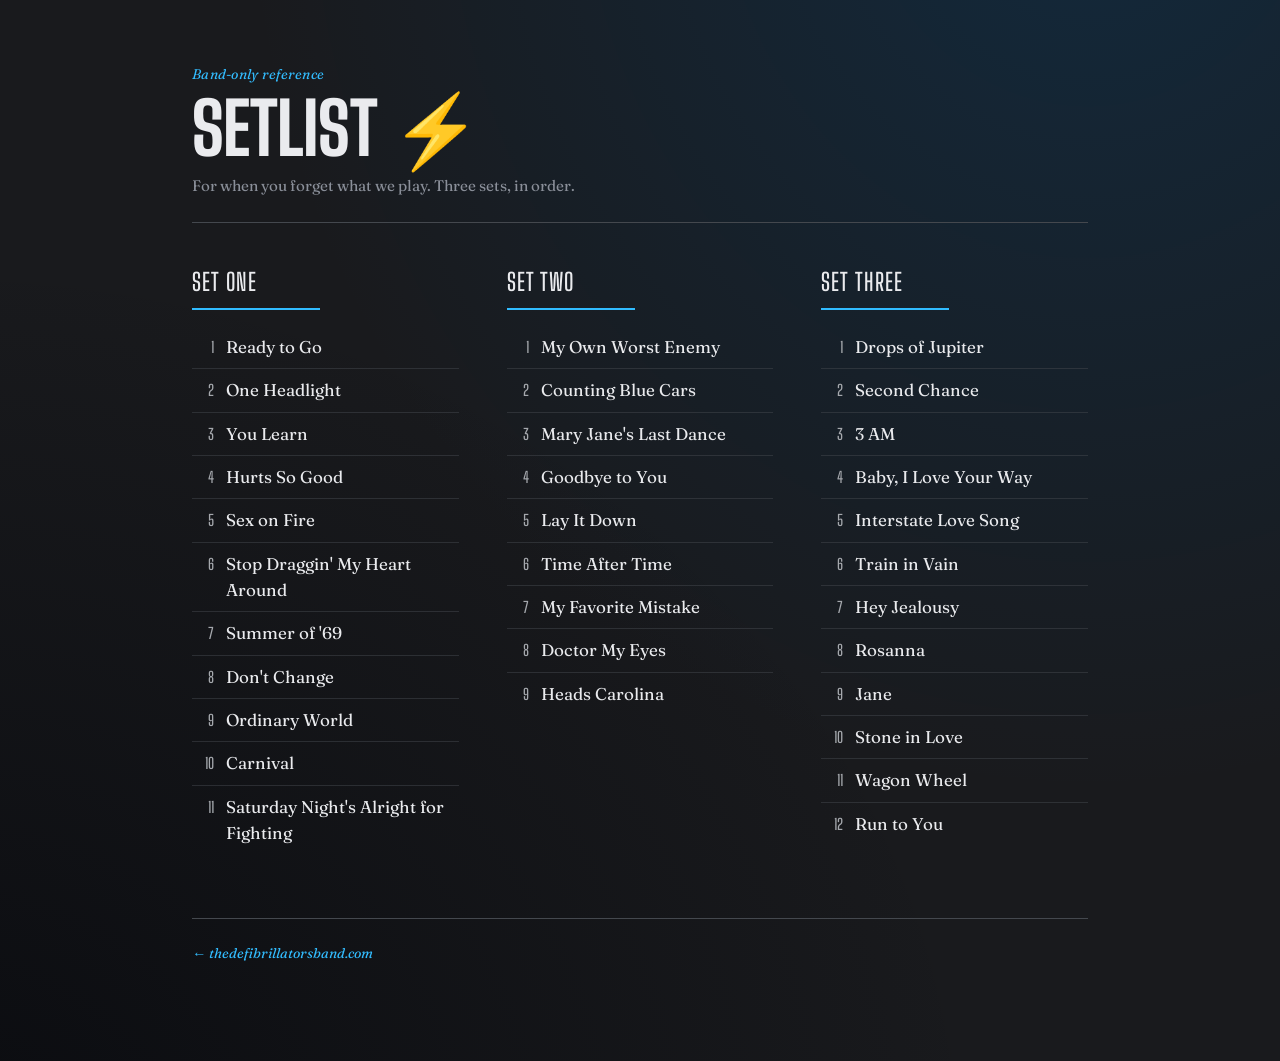
<file: setlist/index.html>
<!doctype html>
<html lang="en">
<head>
  <meta charset="utf-8">
  <meta name="viewport" content="width=device-width, initial-scale=1">
  <meta name="robots" content="noindex, nofollow">
  <title>Setlist — The Defibrillators</title>
  <link rel="preconnect" href="https://fonts.googleapis.com">
  <link rel="preconnect" href="https://fonts.gstatic.com" crossorigin>
  <link href="https://fonts.googleapis.com/css2?family=Big+Shoulders+Display:wght@600;800&family=Fraunces:ital,wght@0,400;0,600;1,400&display=swap" rel="stylesheet">
  <style>
    :root {
      --bg: oklch(22% 0.006 270);
      --bg-deep: oklch(17% 0.006 270);
      --surface: oklch(28% 0.008 268);
      --hairline: oklch(40% 0.012 264);
      --ink: oklch(94% 0.004 270);
      --ink-muted: oklch(73% 0.008 268);
      --ink-dim: oklch(65% 0.015 264);
      --accent: oklch(76% 0.16 240);
      --font-display: "Big Shoulders Display", "Helvetica Neue", Impact, sans-serif;
      --font-body: "Fraunces", "Times New Roman", Georgia, serif;
    }
    * { margin: 0; padding: 0; box-sizing: border-box; }
    html { scroll-behavior: smooth; }
    body {
      font-family: var(--font-body);
      font-size: 1.0625rem;
      line-height: 1.55;
      color: var(--ink);
      background: var(--bg);
      background-image:
        radial-gradient(ellipse at 85% -15%, oklch(45% 0.14 245 / 0.25), transparent 55%),
        radial-gradient(ellipse at -5% 110%, oklch(14% 0.01 270 / 0.85), transparent 55%);
      -webkit-font-smoothing: antialiased;
      min-height: 100vh;
      padding: clamp(2rem, 6vw, 4rem) clamp(1.25rem, 4vw, 2.5rem) 6rem;
    }
    .wrap { max-width: 56rem; margin: 0 auto; }
    header.page {
      border-bottom: 1px solid var(--hairline);
      padding-bottom: 1.5rem;
      margin-bottom: 2.5rem;
    }
    .eyebrow {
      font-family: var(--font-body);
      font-style: italic;
      font-size: 0.875rem;
      color: var(--accent);
      letter-spacing: 0.02em;
      margin-bottom: 0.5rem;
    }
    h1 {
      font-family: var(--font-display);
      font-weight: 800;
      font-size: clamp(2.5rem, 7vw, 4.5rem);
      line-height: 0.95;
      letter-spacing: -0.01em;
      text-transform: uppercase;
    }
    h1 .bolt { color: var(--accent); }
    .note {
      margin-top: 0.75rem;
      color: var(--ink-dim);
      font-size: 0.95rem;
      max-width: 50ch;
    }
    .sets {
      display: grid;
      gap: clamp(2rem, 5vw, 3rem);
    }
    @media (min-width: 760px) {
      .sets { grid-template-columns: repeat(3, 1fr); }
    }
    .set h2 {
      font-family: var(--font-display);
      font-weight: 600;
      font-size: 1.5rem;
      text-transform: uppercase;
      letter-spacing: 0.04em;
      color: var(--ink);
      padding-bottom: 0.5rem;
      margin-bottom: 1rem;
      border-bottom: 2px solid var(--accent);
      display: inline-block;
      min-width: 8rem;
    }
    ol.songs {
      list-style: none;
      counter-reset: song;
    }
    ol.songs li {
      counter-increment: song;
      padding: 0.5rem 0;
      border-bottom: 1px solid color-mix(in oklch, var(--hairline) 50%, transparent);
      display: grid;
      grid-template-columns: 2ch 1fr;
      gap: 0.75rem;
      align-items: baseline;
    }
    ol.songs li::before {
      content: counter(song);
      font-family: var(--font-display);
      font-weight: 600;
      color: var(--ink-muted);
      font-size: 0.95rem;
      text-align: right;
    }
    ol.songs li:last-child { border-bottom: none; }
    footer.page {
      margin-top: 4rem;
      padding-top: 1.5rem;
      border-top: 1px solid var(--hairline);
      color: var(--ink-dim);
      font-size: 0.875rem;
      font-style: italic;
    }
    footer.page a { color: var(--accent); text-decoration: none; }
    footer.page a:hover { text-decoration: underline; }
  </style>
</head>
<body>
  <div class="wrap">
    <header class="page">
      <p class="eyebrow">Band-only reference</p>
      <h1>Setlist <span class="bolt">⚡</span></h1>
      <p class="note">For when you forget what we play. Three sets, in order.</p>
    </header>

    <main class="sets">
      <section class="set">
        <h2>Set One</h2>
        <ol class="songs">
          <li>Ready to Go</li>
          <li>One Headlight</li>
          <li>You Learn</li>
          <li>Hurts So Good</li>
          <li>Sex on Fire</li>
          <li>Stop Draggin' My Heart Around</li>
          <li>Summer of '69</li>
          <li>Don't Change</li>
          <li>Ordinary World</li>
          <li>Carnival</li>
          <li>Saturday Night's Alright for Fighting</li>
        </ol>
      </section>

      <section class="set">
        <h2>Set Two</h2>
        <ol class="songs">
          <li>My Own Worst Enemy</li>
          <li>Counting Blue Cars</li>
          <li>Mary Jane's Last Dance</li>
          <li>Goodbye to You</li>
          <li>Lay It Down</li>
          <li>Time After Time</li>
          <li>My Favorite Mistake</li>
          <li>Doctor My Eyes</li>
          <li>Heads Carolina</li>
        </ol>
      </section>

      <section class="set">
        <h2>Set Three</h2>
        <ol class="songs">
          <li>Drops of Jupiter</li>
          <li>Second Chance</li>
          <li>3 AM</li>
          <li>Baby, I Love Your Way</li>
          <li>Interstate Love Song</li>
          <li>Train in Vain</li>
          <li>Hey Jealousy</li>
          <li>Rosanna</li>
          <li>Jane</li>
          <li>Stone in Love</li>
          <li>Wagon Wheel</li>
          <li>Run to You</li>
        </ol>
      </section>
    </main>

    <footer class="page">
      <a href="/">← thedefibrillatorsband.com</a>
    </footer>
  </div>
</body>
</html>
</file>
